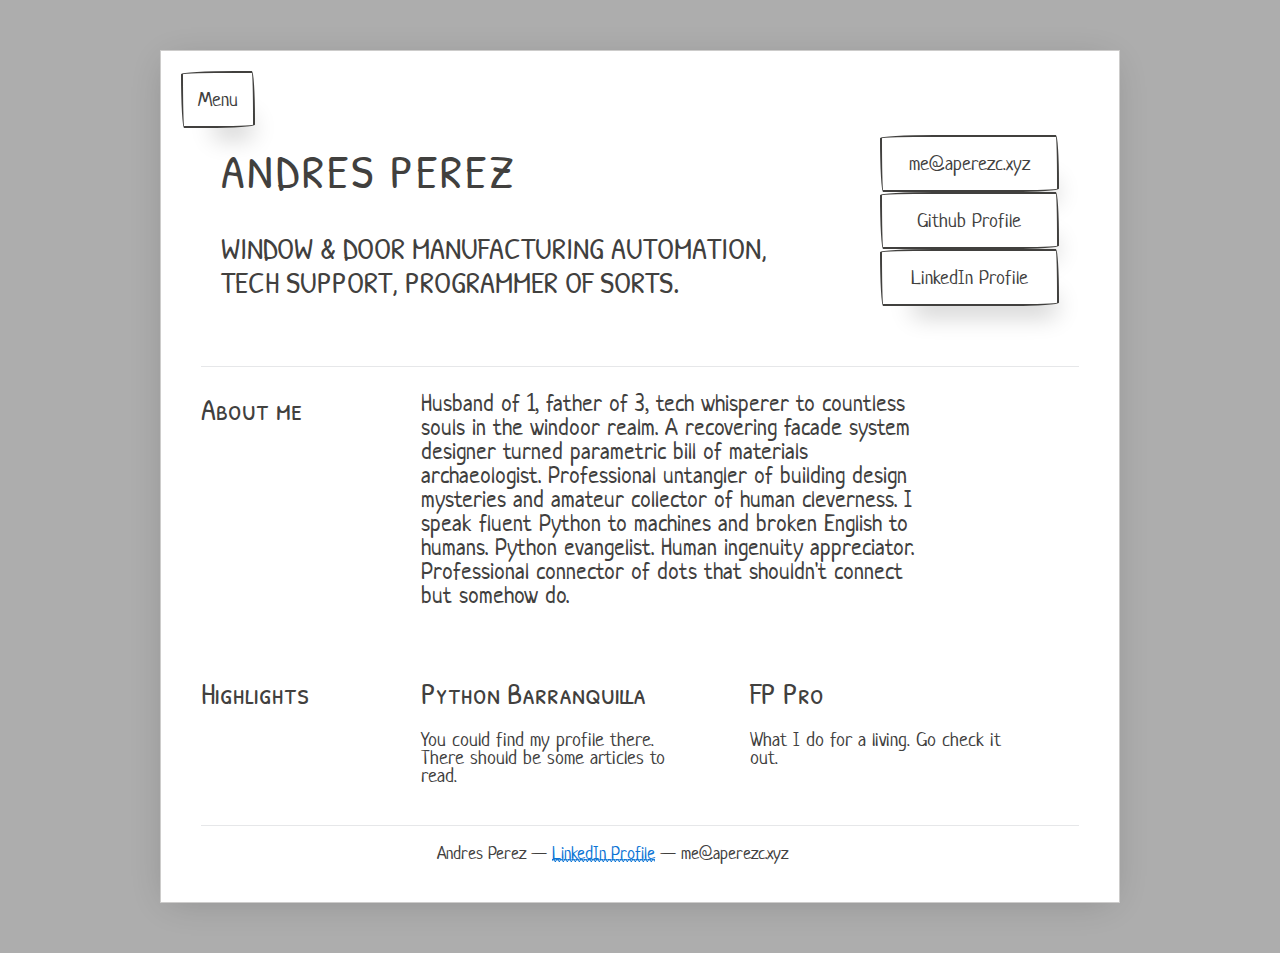
<file: index.html>
<!DOCTYPE html>
<html>

<head>
	<title>Andres Perez | Automation, Tech Support, Programmer | me@aperezc.xyz</title>
	<meta http-equiv="content-type" content="text/html; charset=utf-8" />

	<meta name="keywords" content="" />
	<meta name="description" content="" />

	<link rel="stylesheet"	type="text/css"	href="/css/paper.min.css" media="all" />
	<link rel="stylesheet" type="text/css" href="/css/resume.css" media="all" />
</head>

<body>
	<div class="card floating-left paper" style="width: 20%;">
		<img src="/img/pic.png" alt="Profile Pic">
	  
		<div class="card-body">
		  <h4 class="card-title">Hey There!</h4>
		  <p class="card-text">
			Welcome to my humble page. Had fun using this css Framework.</p>
		  <h5 class="card-subtitle">Some other nice things:</h5>
		  <a href="/" class="paper-btn pagelinks">Main</a>
		  <a href="/blog/" class="paper-btn pagelinks">Blog</a>
		  <a href="/cv/" class="paper-btn pagelinks">CV</a>
		</div>
	</div>
	
	<div id="document" class="container paper">
		<div class="modal-stuff">
			<div class="row child-borders">
				<label class="paper-btn margin" for="modal-1">Menu</label>
			</div>
			<input class="modal-state" id="modal-1" type="checkbox">
			<div class="modal">
				<label class="modal-bg" for="modal-1"></label>
				<div class="modal-body">
					<label class="btn-close" for="modal-1">X</label>
					<img src="/img/pic.png" alt="Profile Pic">
					<h4 class="modal-title">Hey There!</h4>
					<p class="modal-text">Welcome to my humble page. Had fun using this css Framework.</p>
					<h5 class="modal-subtitle">Some other nice things:</h5>
					<a href="/" class="paper-btn pagelinks">Main</a>
					<a href="/blog/" class="paper-btn pagelinks">Blog</a>
					<a href="/cv/" class="paper-btn pagelinks">CV</a>
				</div>
			</div>
		</div>
		<div id="hd" class="container">
			<div class="row flex-bottom">
				<div class="sm-12 lg-9 col">
					<h1>Andres Perez</h1>
					<h2>Window & Door Manufacturing Automation,
						<br>Tech Support, Programmer of Sorts.</h2>
				</div>
				<div class="sm-12 lg-3 col">
					<div class="contact-info row">
						<!--<h3><a id="pdf" href="#">Download PDF</a></h3>-->
						<h3 class="sm-4 lg-12 col">
							<button class="paper-btn" onclick="copyEmailFunc()">me@aperezc.xyz</button>
						</h3>
						<h3 class="sm-4 lg-12 col">
							<a href="https://github.com/andoresuperesu" class="paper-btn">Github Profile</a>
						</h3>
						<h3 class="sm-4 lg-12 col">
							<a href="https://www.linkedin.com/in/aperez-pi31416/" class="paper-btn">LinkedIn Profile</a>
						</h3>
					</div><!--// .contact-info -->
				</div>
			</div><!--// .row flex-bottom -->
		</div><!--// #hd.container -->

		<div id="bd" class="container">
			<div class="row">
				<div class="col-3">
					<h2>About me</h2>
				</div>
				<div class="col-9">
					<p class="enlarge">
						Husband of 1, father of 3, tech whisperer to countless souls in the windoor realm.
						A recovering facade system designer turned parametric bill of materials archaeologist.
						Professional untangler of building design mysteries and amateur collector of human cleverness.
						I speak fluent Python to machines and broken English to humans. Python evangelist.
						Human ingenuity appreciator. Professional connector of dots that shouldn't connect but somehow do.
					</p>
				</div>
			</div><!--// .row -->

			<div class="row">
				<div class="col-3">
					<h2>Highlights</h2>
				</div>
				<div class="col-9">
					<div class="talent">
						<h2>Python Barranquilla</h2>
						<p>
							You could find my profile there.
							There should be some articles to read.
						</p>
					</div>
					<div class="talent">
						<h2>FP Pro</h2>
						<p>
							What I do for a living.
							Go check it out.
						</p>
					</div>
				</div>
			</div><!--// .row-->
		</div><!--// container -->

		<div id="ft">
			<p>Andres Perez &mdash; <a href="https://www.linkedin.com/in/aperez-pi31416/">LinkedIn Profile</a> &mdash; me@aperezc.xyz</p>
		</div><!--// footer -->
	</div><!--//document -->
<script>
function copyEmailFunc() {
   // Copy the text inside the text field
  navigator.clipboard.writeText("me@aperezc.xyz");

  // Alert the copied text
  alert("Copied the email 'me@aperezc.xyz' to clipboard");
} 
</script>

</body>

</html>
</file>
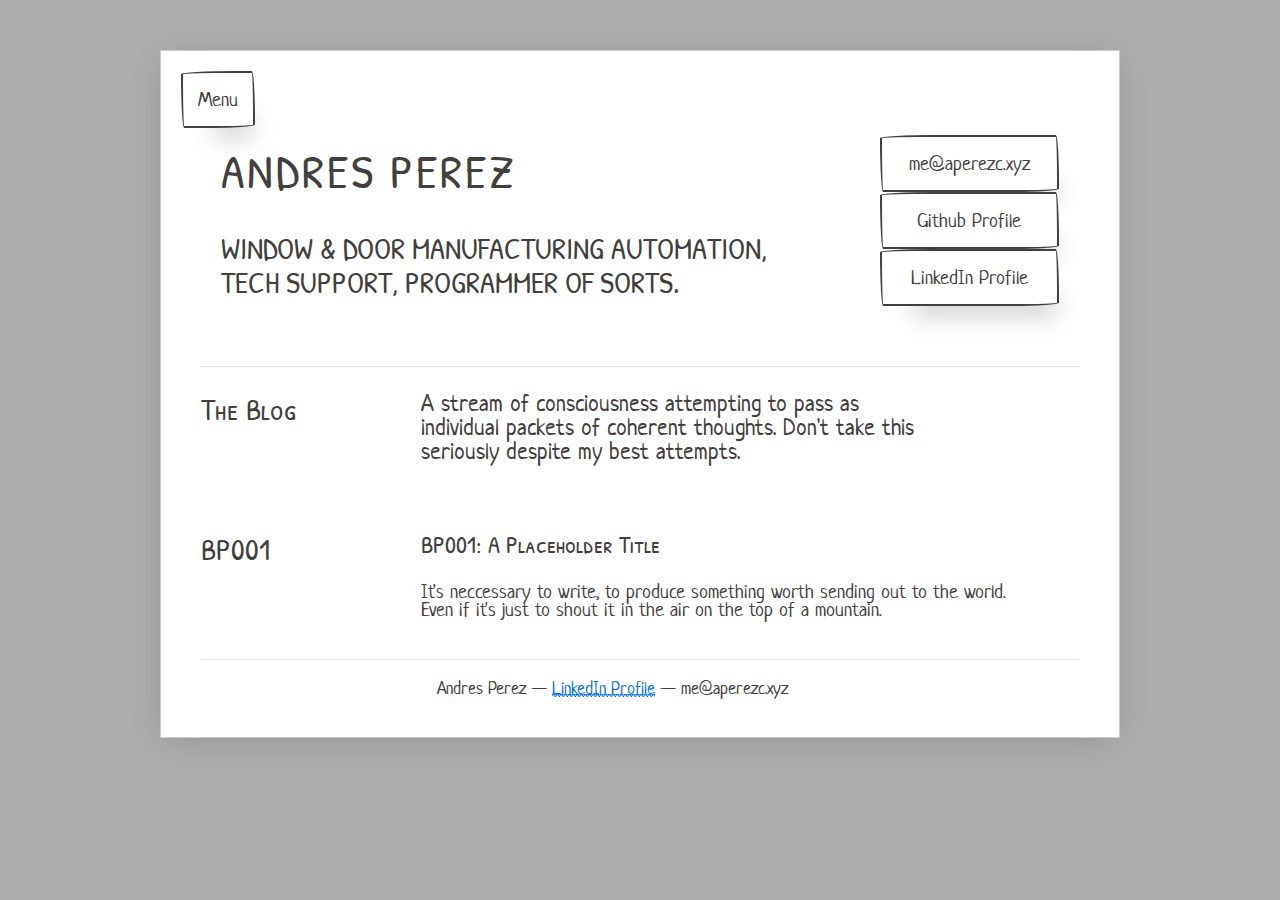
<file: blog/index.html>
<!DOCTYPE html>
<html>

<head>
	<title>Andres Perez | Automation, Tech Support, Programmer | me@aperezc.xyz</title>
	<meta http-equiv="content-type" content="text/html; charset=utf-8" />

	<meta name="keywords" content="" />
	<meta name="description" content="" />

	<link rel="stylesheet" type="text/css" href="/css/paper.min.css" media="all" />
	<link rel="stylesheet" type="text/css" href="/css/resume.css" media="all" />
</head>

<body>
	<div class="card floating-left paper" style="width: 20%;">
		<img src="/img/pic.png" alt="Profile Pic">
	  
		<div class="card-body">
		  <h4 class="card-title">Hey There!</h4>
		  <p class="card-text">
			Welcome to my humble page. Had fun using this css Framework.</p>
		  <h5 class="card-subtitle">Some other nice things:</h5>
		  <a href="/" class="paper-btn pagelinks">Main</a>
		  <a href="/blog/" class="paper-btn pagelinks">Blog</a>
		  <a href="/cv/" class="paper-btn pagelinks">CV</a>
		</div>
	</div>
	
	<div id="document" class="container paper">
		<div class="modal-stuff">
			<div class="row child-borders">
				<label class="paper-btn margin" for="modal-1">Menu</label>
			</div>
			<input class="modal-state" id="modal-1" type="checkbox">
			<div class="modal">
				<label class="modal-bg" for="modal-1"></label>
				<div class="modal-body">
					<label class="btn-close" for="modal-1">X</label>
					<img src="/img/pic.png" alt="Profile Pic">
					<h4 class="modal-title">Hey There!</h4>
					<p class="modal-text">Welcome to my humble page. Had fun using this css Framework.</p>
					<h5 class="modal-subtitle">Some other nice things:</h5>
					<a href="/" class="paper-btn pagelinks">Main</a>
					<a href="./blog/" class="paper-btn pagelinks">Blog</a>
					<a href="/cv/" class="paper-btn pagelinks">CV</a>
				</div>
			</div>
		</div>
		<div id="hd" class="container">
			<div class="row flex-bottom">
				<div class="sm-12 lg-9 col">
					<h1>Andres Perez</h1>
					<h2>Window & Door Manufacturing Automation,
						<br>Tech Support, Programmer of Sorts.</h2>
				</div>
				<div class="sm-12 lg-3 col">
					<div class="contact-info row">
						<!--<h3><a id="pdf" href="#">Download PDF</a></h3>-->
						<h3 class="sm-4 lg-12 col">
							<button class="paper-btn" onclick="copyEmailFunc()">me@aperezc.xyz</button>
						</h3>
						<h3 class="sm-4 lg-12 col">
							<a href="https://github.com/andoresuperesu" class="paper-btn">Github Profile</a>
						</h3>
						<h3 class="sm-4 lg-12 col">
							<a href="https://www.linkedin.com/in/aperez-pi31416/" class="paper-btn">LinkedIn Profile</a>
						</h3>
					</div><!--// .contact-info -->
				</div>
			</div><!--// .row flex-bottom -->
		</div><!--// #hd.container -->

		<div id="bd" class="container">
			<div class="row">
				<div class="col-3">
					<h2>The Blog</h2>
				</div>
				<div class="col-9">
					<p class="enlarge">
						A stream of consciousness attempting to pass as individual packets of coherent thoughts. Don't take this seriously despite my best attempts.
					</p>
				</div>
			</div><!--// .row -->

			<div class="row">
				<div class="col-3">
					<h2>BP001</h2>
				</div>
				<div class="col-9">
					<h3>BP001: A Placeholder Title</h3>
					<p>
						It's neccessary to write, to produce something worth sending out to the world. Even if it's just to shout it in the air on the top of a mountain.
					</p>
				</div>
			</div><!--// .row-->
		<div id="ft">
			<p>Andres Perez &mdash; <a href="https://www.linkedin.com/in/aperez-pi31416/">LinkedIn Profile</a> &mdash; me@aperezc.xyz</p>
		</div><!--// footer -->
	</div><!--//document -->
<script>
function copyEmailFunc() {
   // Copy the text inside the text field
  navigator.clipboard.writeText("me@aperezc.xyz");

  // Alert the copied text
  alert("Copied the email 'me@aperezc.xyz' to clipboard");
} 
</script>

</body>

</html>
</file>
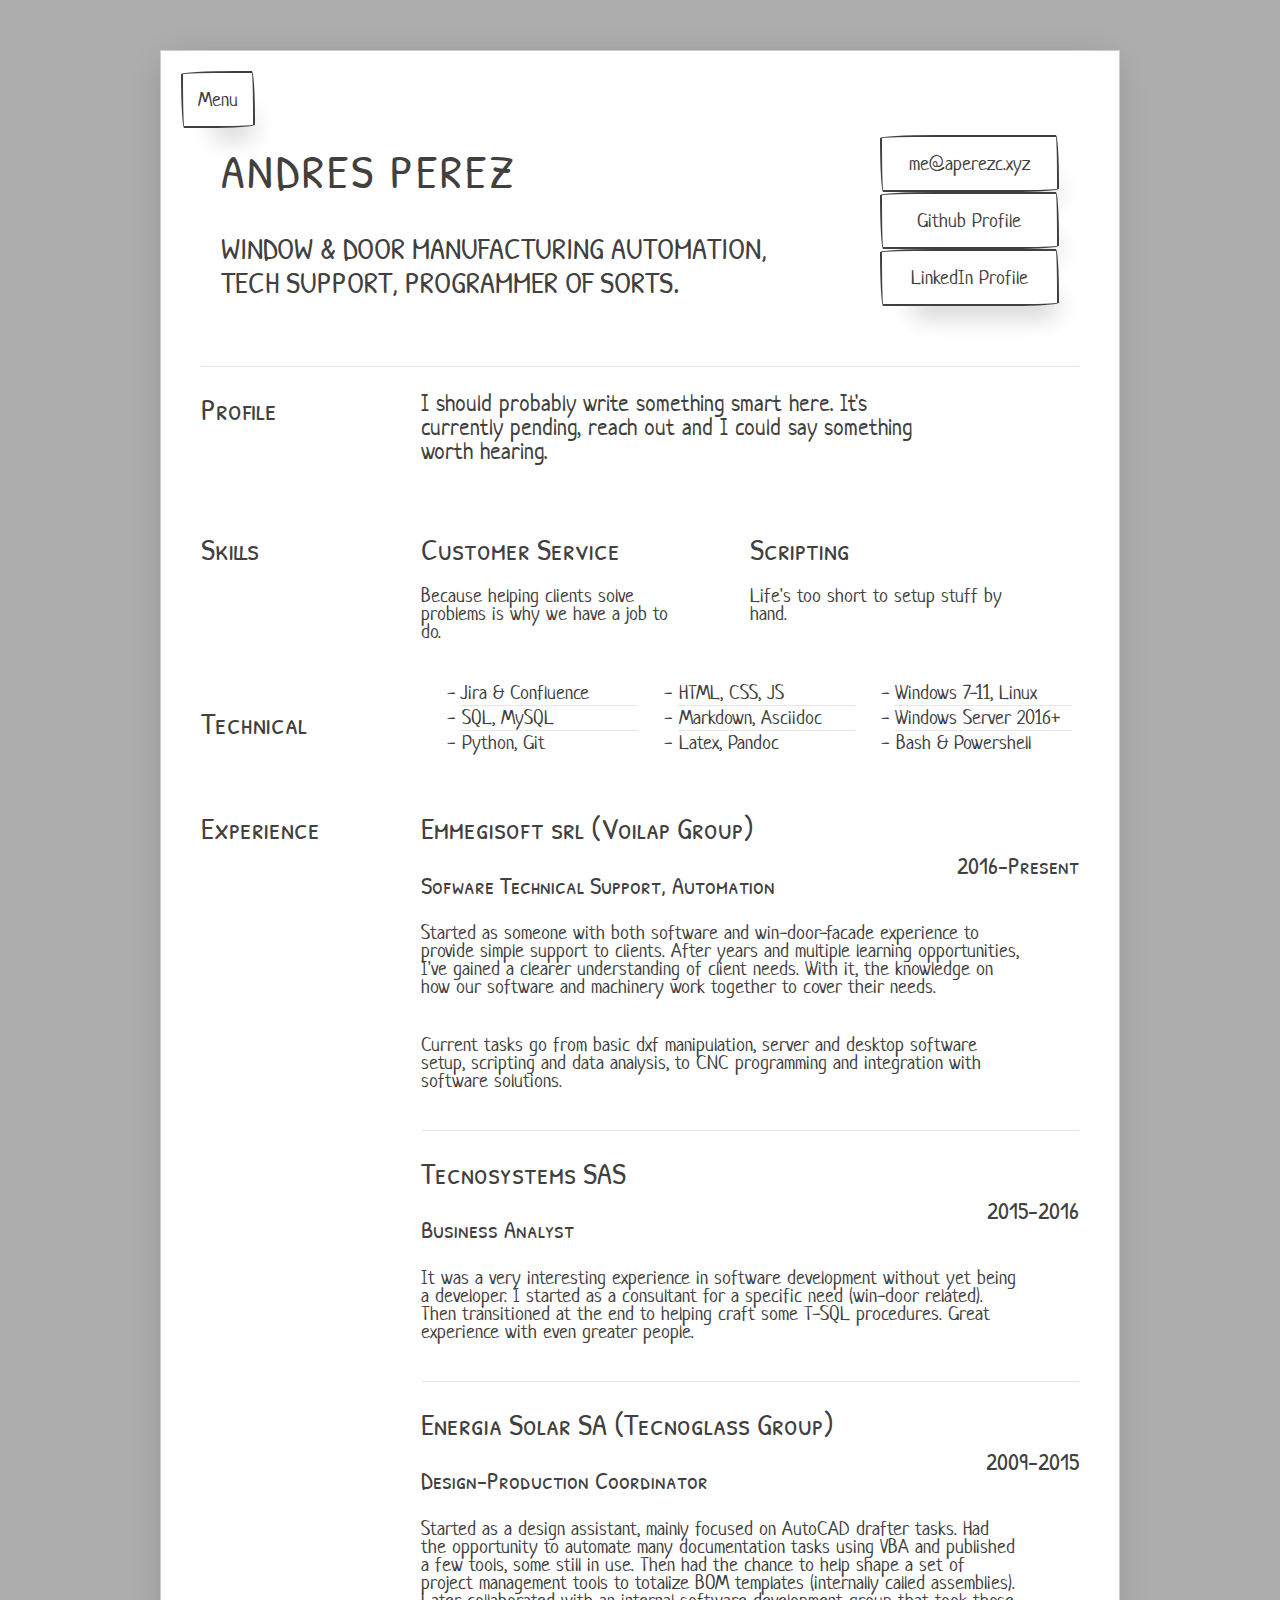
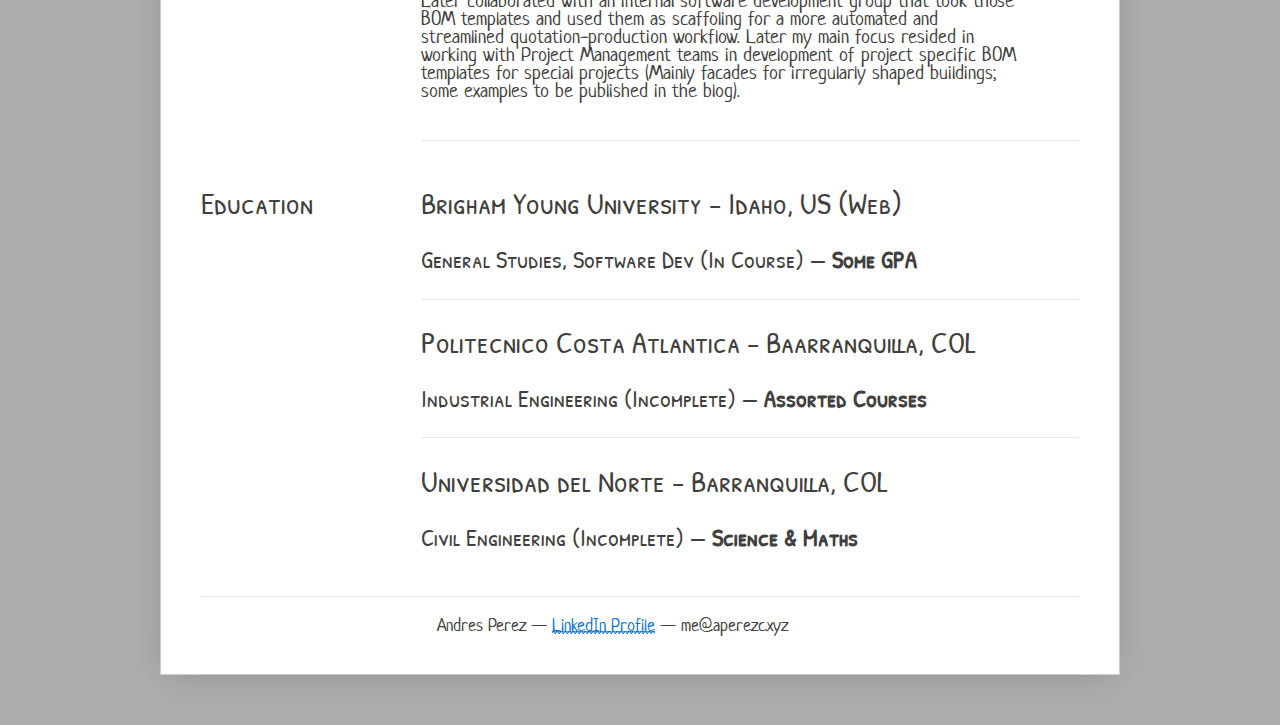
<file: cv/index.html>
<!DOCTYPE html>
<html>

<head>
	<title>Andres Perez | Automation, Tech Support, Programmer | me@aperezc.xyz</title>
	<meta http-equiv="content-type" content="text/html; charset=utf-8" />

	<meta name="keywords" content="" />
	<meta name="description" content="" />

	<link rel="stylesheet"	type="text/css"	href="/css/paper.min.css" media="all" />
	<link rel="stylesheet" type="text/css" href="/css/resume.css" media="all" />
</head>

<body>
	<div class="card floating-left paper" style="width: 20%;">
		<img src="/img/pic.png" alt="Profile Pic">
	  
		<div class="card-body">
		  <h4 class="card-title">Hey There!</h4>
		  <p class="card-text">
			Welcome to my humble page. Had fun using this css Framework.</p>
		  <h5 class="card-subtitle">Some other nice things:</h5>
		  <a href="/" class="paper-btn pagelinks">Main</a>
		  <a href="/blog/" class="paper-btn pagelinks">Blog</a>
		  <a href="/cv/" class="paper-btn pagelinks">CV</a>
		</div>
	</div>
	
	<div id="document" class="container paper">
		<div class="modal-stuff">
			<div class="row child-borders">
				<label class="paper-btn margin" for="modal-1">Menu</label>
			</div>
			<input class="modal-state" id="modal-1" type="checkbox">
			<div class="modal">
				<label class="modal-bg" for="modal-1"></label>
				<div class="modal-body">
					<label class="btn-close" for="modal-1">X</label>
					<img src="/img/pic.png" alt="Profile Pic">
					<h4 class="modal-title">Hey There!</h4>
					<p class="modal-text">Welcome to my humble page. Had fun using this css Framework.</p>
					<h5 class="modal-subtitle">Some other nice things:</h5>
					<a href="/" class="paper-btn pagelinks">Main</a>
					<a href="./blog/" class="paper-btn pagelinks">Blog</a>
					<a href="/cv/" class="paper-btn pagelinks">CV</a>
				</div>
			</div>
		</div>
		<div id="hd" class="container">
			<div class="row flex-bottom">
				<div class="sm-12 lg-9 col">
					<h1>Andres Perez</h1>
					<h2>Window & Door Manufacturing Automation,
						<br>Tech Support, Programmer of Sorts.</h2>
				</div>
				<div class="sm-12 lg-3 col">
					<div class="contact-info row">
						<!--<h3><a id="pdf" href="#">Download PDF</a></h3>-->
						<h3 class="sm-4 lg-12 col">
							<button class="paper-btn" onclick="copyEmailFunc()">me@aperezc.xyz</button>
						</h3>
						<h3 class="sm-4 lg-12 col">
							<a href="https://github.com/andoresuperesu" class="paper-btn">Github Profile</a>
						</h3>
						<h3 class="sm-4 lg-12 col">
							<a href="https://www.linkedin.com/in/aperez-pi31416/" class="paper-btn">LinkedIn Profile</a>
						</h3>
					</div><!--// .contact-info -->
				</div>
			</div><!--// .row flex-bottom -->
		</div><!--// #hd.container -->

		<div id="bd" class="container">
			<div class="row">
				<div class="col-3">
					<h2>Profile</h2>
				</div>
				<div class="col-9">
					<p class="enlarge">
						I should probably write something smart here. It's currently pending, reach out and I could say something worth hearing.
					</p>
				</div>
			</div><!--// .row -->

			<div class="row">
				<div class="col-3">
					<h2>Skills</h2>
				</div>
				<div class="col-9">
					<div class="talent">
						<h2>Customer Service</h2>
						<p>
							Because helping clients solve 
							problems is why we have a job to do.
						</p>
					</div>
					<div class="talent">
						<h2>Scripting</h2>
						<p>Life's too short to setup stuff by hand.</p>
					</div>
				</div>
			</div><!--// .row-->

			<div class="row">
				<div class="col-3">
					<h2>Technical</h2>
				</div>
				<div class="col-9 skills-list">
					<ul>
						<li >Jira & Confluence</li>
						<li>SQL, MySQL</li>
						<li>Python, Git</li>
					</ul>
					<ul>
						<li>HTML, CSS, JS</li>
						<li>Markdown, Asciidoc</li>
						<li>Latex, Pandoc</li>
					</ul>
					<ul>
						<li>Windows 7-11, Linux</li>
						<li>Windows Server 2016+</li>
						<li>Bash & Powershell</li>
					</ul>
				</div>
			</div><!--// .row-->

			<div class="row">
				<div class="col-3">
					<h2>Experience</h2>
				</div><!--// .col-3-->
				<div class="col-9">
					<div class="job">
						<h2>Emmegisoft srl (Voilap Group)</h2>
						<h3>Sofware Technical Support, Automation</h3>
						<h4>2016-Present</h4>
						<p>Started as someone with both software and win-door-facade experience to provide simple support to clients.
							After years and multiple learning opportunities, I've gained a clearer understanding of client needs. With it, 
							the knowledge on how our software and machinery work together to cover their needs.</p>
						<p> Current tasks go from basic dxf manipulation, server and desktop software setup, scripting and data analysis, 
							to CNC programming and integration with software solutions.</p>
					</div>
					<div class="job">
						<h2>Tecnosystems SAS</h2>
						<h3>Business Analyst</h3>
						<h4>2015-2016</h4>
						<p>It was a very interesting experience in software development without yet being a developer. I started as a 
							consultant for a specific need (win-door related). Then transitioned at the end to helping craft some T-SQL 
							procedures. Great experience with even greater people.</p>
					</div>
					<div class="job">
						<h2>Energia Solar SA (Tecnoglass Group)</h2>
						<h3>Design-Production Coordinator</h3>
						<h4>2009-2015</h4>
						<p>Started as a design assistant, mainly focused on AutoCAD drafter tasks. Had the opportunity to automate many
							documentation tasks using VBA and published a few tools, some still in use. Then had the chance to help shape a 
							set of project management tools to totalize BOM templates (internally called assemblies). Later collaborated
							with an internal software development group that took those BOM templates and used them as scaffoling for a more 
							automated and streamlined quotation-production workflow. Later my main focus resided in working with Project 
							Management teams in development of project specific BOM templates for special projects (Mainly facades for 
							irregularly shaped buildings; some examples to be published in the blog).
						</p>
					</div>
				</div><!--// .col-9 -->
			</div><!--// .row -->

			<div class="row">
				<div class="col-3">
					<h2>Education</h2>
				</div>
				<div class="col-9">
					<div class="studies">
						<h2>Brigham Young University - Idaho, US (Web)</h2>
						<h3>General Studies, Software Dev (In Course) &mdash; <strong>Some GPA</strong></h3>
					</div>
					<div class="studies">
						<h2>Politecnico Costa Atlantica - Baarranquilla, COL</h2>
						<h3>Industrial Engineering (Incomplete) &mdash; <strong>Assorted Courses</strong></h3>
					</div>
					<div class="studies">
						<h2>Universidad del Norte - Barranquilla, COL</h2>
						<h3>Civil Engineering (Incomplete) &mdash; <strong>Science & Maths</strong></h3>
					</div>

				</div>
			</div><!--// .row-->
		</div><!--// container -->

		<div id="ft">
			<p>Andres Perez &mdash; <a href="https://www.linkedin.com/in/aperez-pi31416/">LinkedIn Profile</a> &mdash; me@aperezc.xyz</p>
		</div><!--// footer -->
	</div><!--//document -->
<script>
function copyEmailFunc() {
   // Copy the text inside the text field
  navigator.clipboard.writeText("me@aperezc.xyz");

  // Alert the copied text
  alert("Copied the email 'me@aperezc.xyz' to clipboard");
} 
</script>

</body>

</html>
</file>
<file: css/resume.css>
@property --_w {
  syntax: "<length>";
  inherits: true;
  initial-value: 100vw;
}
@property --_h {
  syntax: "<length>";
  inherits: true;
  initial-value: 100vh;
}
:root {
  --w: tan(atan2(var(--_w),1px)); /* screen width */
  --h: tan(atan2(var(--_h),1px)); /* screen height*/
  /* The result is an integer without unit  */
}

/* -- core typography and style -- */
/* //-- papercss style overrides -- */
/* //-- header, body, footer -- */
/* //-- section styles -- */
#hd {
  margin: 0 0 0 0;
  padding-bottom: 0;
  border-bottom: 1px solid;
  border-color: var(--muted-light);
}
#hd h1 {
  font-size: 48px;
  text-transform: uppercase;
  letter-spacing: 3px;
}
#hd h2 {
  text-transform: uppercase;
  letter-spacing: 0;
}

h2 {
  font-size: 152%;
}

h3 {
  font-size: 122%;
}

h4 {
  font-size: 122%;
}

p {
  font-size: 100%;
  line-height: 18px;
  padding-right: 3em;
}

a:hover {
  text-decoration: none;
}

strong {
  font-weight: bold;
}

li {
  line-height: 24px;
  border-bottom: 1px solid;
  border-color: var(--muted-light);
}

p.enlarge {
  font-size: 120%;
  padding-right: 6.5em;
  line-height: 24px;
}
p.enlarge span {
  color: #000;
}

.first h2 {
  font-style: italic;
}

.last {
  border-bottom: 0;
}

html {
  background-color: #adadad;
}

body {
  padding-top: 50px;
  padding-bottom: 50px;
}

.card.floating-left {
  position: fixed !important;
  margin: 0;
  top: 50px;
  left: 20px;
  width: 20%;
}
@media only screen and (max-width: 1700px) {
  .card.floating-left {
    display: none;
  }
}
.card.floating-left img {
  width: 50%;
  margin: auto;
}

.modal-stuff {
  position: absolute !important;
  margin: 0;
  top: 0px;
  left: 0px;
  width: 50%;
  z-index: 99;
}
@media only screen and (min-width: 1701px) {
  .modal-stuff {
    display: none;
  }
}

.modal-state:checked + .modal .modal-body {
  top: 30%;
}

.modal-body {
  width: 30%;
}
.modal-body img {
  max-width: 480px;
  width: 50%;
  border: none;
  margin: auto;
}

.paper-btn.pagelinks {
  margin-left: 0 !important;
  width: 100%;
  text-align: center;
}

#document {
  aspect-ratio: auto;
}

#ft {
  margin-bottom: 0;
  padding: 0em 0 0em 0;
  font-size: 92%;
  border-top: 1px solid;
  text-align: center;
  border-color: var(--muted-light);
}
#ft p {
  margin-bottom: 0;
  text-align: center;
}

.contact-info h3 {
  padding: 0;
  margin: 0;
}
.contact-info h3 .paper-btn {
  text-align: center;
}
@media only screen and (min-width: 1200px) {
  .contact-info h3 .paper-btn {
    width: 100%;
  }
}
@media only screen and (min-width: 1200px) {
  .contact-info {
    justify-content: center;
  }
}

a#pdf {
  display: block;
  float: left;
  padding: 6px 50px 6px 12px;
  margin-bottom: 6px;
  text-decoration: none;
}
a#pdf:hover {
  background: #222;
}

.talent {
  width: 50%;
  float: left;
}
.talent h2 {
  margin-bottom: 0;
}

.skills-list ul {
  margin: 0;
  width: 33%;
  float: left;
}
.skills-list li {
  margin: 0 0;
  padding: 0 0;
}
.skills-list li:last-child {
  border: none;
}
.skills-list li span {
  font-size: 120%;
  display: block;
  margin-bottom: -2px;
  padding: 0;
}

.job {
  position: relative;
  margin-bottom: 0;
  padding-bottom: 0;
  border-bottom: 1px solid;
  border-color: var(--muted-light);
}
.job h4 {
  position: absolute;
  top: 0.35em;
  right: 0;
}
.job p {
  margin: 0em 0 2em 0;
}

.studies {
  position: relative;
  margin-bottom: 0;
  padding-bottom: 0;
  border-bottom: 1px solid;
  border-color: var(--muted-light);
}
.studies:last-child {
  border: none;
}
.studies h4 {
  position: absolute;
  top: 0.35em;
  right: 0;
}
.studies p {
  margin: 0em 0 2em 0;
}/*# sourceMappingURL=resume.css.map */
</file>
<file: css/paper.min.css>
@charset "UTF-8";@import url("https://fonts.googleapis.com/css?family=Neucha|Patrick+Hand+SC&display=swap");html{--primary:#41403e;--secondary:#0b74d5;--success:#86a361;--warning:#ddcd45;--danger:#a7342d;--muted:#868e96;--primary-light:#cdcccb;--secondary-light:#d8ebfd;--success-light:#d5dfc8;--warning-light:#f5f0c6;--danger-light:#f0cbc9;--muted-light:#e6e7e9;--primary-dark:#000;--secondary-dark:#000;--success-dark:#374427;--warning-dark:#746a15;--danger-dark:#000;--muted-dark:#313538;--primary-light-10:#5b5a57;--secondary-light-10:#208ef3;--success-light-10:#9fb681;--warning-light-10:#e5d970;--danger-light-10:#cb453c;--muted-light-10:#a1a8ae;--primary-dark-10:#272625;--secondary-dark-10:#085aa5;--success-dark-10:#4a5a35;--warning-dark-10:#746a15;--danger-dark-10:#7f2722;--muted-dark-10:#6c757d;--primary-shaded-50:#c1c0bd;--primary-shaded-70:#f2f2f2;--white-dark:rgba(0,0,0,0.03);--white-dark-light-80:hsla(0,0%,80%,0.03);--light-dark:rgba(0,0,0,0.7);--white:#fff;--main-background:#fff;--main-background-light:#fff;--primary-text:#272625;--secondary-text:#085aa5;--success-text:#4a5a35;--warning-text:#746a15;--danger-text:#7f2722;--muted-text:#6c757d;--primary-inverse:#fff}html,html.dark{--black:#000;--shadow-color-regular:rgba(0,0,0,0.2);--shadow-color-hover:rgba(0,0,0,0.3)}html.dark{--primary:#fff;--secondary:#5595ce;--success:#70c272;--warning:#d4c252;--danger:#df4c57;--muted:#868e96;--primary-light:#fff;--secondary-light:#69a1d4;--success-light:#82ca84;--warning-light:#d9c966;--danger-light:#e3626b;--muted-light:#949ba2;--primary-dark:grey;--secondary-dark:#1f476b;--success-dark:#265927;--warning-dark:#71651c;--danger-dark:#7c161e;--muted-dark:#313538;--primary-light-10:#fff;--secondary-light-10:#7daed9;--success-light-10:#94d195;--warning-light-10:#ded07b;--danger-light-10:#e77780;--muted-light-10:#a1a8ae;--primary-dark-10:#e6e6e6;--secondary-dark-10:#367cba;--success-dark-10:#4cb34f;--warning-dark-10:#c3ae30;--danger-dark-10:#d22633;--muted-dark-10:#6c757d;--primary-shaded-50:#343332;--primary-shaded-70:#2f2e2d;--white-dark:hsla(0,0%,100%,0.03);--white-dark-light-80:hsla(0,0%,100%,0.03);--light-dark:hsla(0,0%,100%,0.7);--white:#fff;--main-background:#41403e;--main-background-light:#c1c0bd;--primary-text:#41403e;--secondary-text:#1f476b;--success-text:#265927;--warning-text:#71651c;--danger-text:#7c161e;--muted-text:#949ba2;--primary-inverse:#41403e}.text-primary{color:#41403e;color:var(--primary)}.background-primary{background-color:#41403e;background-color:var(--primary-light)}.text-secondary{color:#41403e;color:var(--secondary)}.background-secondary{background-color:#41403e;background-color:var(--secondary-light)}.text-success{color:#41403e;color:var(--success)}.background-success{background-color:#41403e;background-color:var(--success-light)}.text-warning{color:#41403e;color:var(--warning)}.background-warning{background-color:#41403e;background-color:var(--warning-light)}.text-danger{color:#41403e;color:var(--danger)}.background-danger{background-color:#41403e;background-color:var(--danger-light)}.text-muted{color:#41403e;color:var(--muted)}.background-muted{background-color:#41403e;background-color:var(--muted-light)}
/*! normalize.css v7.0.0 | MIT License | github.com/necolas/normalize.css */html{line-height:1.15;-ms-text-size-adjust:100%;-webkit-text-size-adjust:100%}body{margin:0}article,aside,footer,header,nav,section{display:block}h1{font-size:2em;margin:.67em 0}figcaption,figure,main{display:block}figure{margin:1em 40px}hr{box-sizing:content-box;height:0;overflow:visible}pre{font-family:monospace,monospace;font-size:1em}a{background-color:transparent;-webkit-text-decoration-skip:objects}abbr[title]{border-bottom:none;text-decoration:underline;-webkit-text-decoration:underline dotted;text-decoration:underline dotted}b,strong{font-weight:inherit;font-weight:bolder}code,kbd,samp{font-family:monospace,monospace;font-size:1em}dfn{font-style:italic}mark{background-color:#ff0;color:#000}small{font-size:80%}sub,sup{font-size:75%;line-height:0;position:relative;vertical-align:baseline}sub{bottom:-.25em}sup{top:-.5em}audio,video{display:inline-block}audio:not([controls]){display:none;height:0}img{border-style:none}svg:not(:root){overflow:hidden}button,input,optgroup,select,textarea{font-family:sans-serif;font-size:100%;line-height:1.15;margin:0}button,input{overflow:visible}button,select{text-transform:none}[type=reset],[type=submit],button,html [type=button]{-webkit-appearance:button}[type=button]::-moz-focus-inner,[type=reset]::-moz-focus-inner,[type=submit]::-moz-focus-inner,button::-moz-focus-inner{border-style:none;padding:0}[type=button]:-moz-focusring,[type=reset]:-moz-focusring,[type=submit]:-moz-focusring,button:-moz-focusring{outline:1px dotted ButtonText}fieldset{padding:.35em .75em .625em}legend{box-sizing:border-box;color:inherit;display:table;max-width:100%;padding:0;white-space:normal}progress{display:inline-block;vertical-align:baseline}textarea{overflow:auto}[type=checkbox],[type=radio]{box-sizing:border-box;padding:0}[type=number]::-webkit-inner-spin-button,[type=number]::-webkit-outer-spin-button{height:auto}[type=search]{-webkit-appearance:textfield;outline-offset:-2px}[type=search]::-webkit-search-cancel-button,[type=search]::-webkit-search-decoration{-webkit-appearance:none}::-webkit-file-upload-button{-webkit-appearance:button;font:inherit}details,menu{display:block}summary{display:list-item}canvas{display:inline-block}[hidden],template{display:none}html{box-sizing:border-box}*,:after,:before{box-sizing:inherit}.container.container-xs{max-width:480px}.container.container-sm{max-width:768px}.container.container-md{max-width:992px}.container.container-lg{max-width:1200px}.section{margin-bottom:2rem;margin-top:1rem;word-wrap:break-word}.section:after{color:#8f8d89;content:"~~~";display:block;font-size:1.5rem;position:relative;text-align:center}hr{border:0}hr:after{color:#8f8d89;content:"~~~";display:block;font-size:1.5rem;position:relative;text-align:center;top:-.75rem}.paper{background-color:#41403e;background-color:var(--main-background);border:1px solid #cdcccb;box-shadow:-1px 5px 35px -9px rgba(0,0,0,.2);margin-bottom:1rem;margin-top:1rem;padding:2rem}@media only screen and (max-width:480px){.paper{margin-bottom:0;margin-top:0;padding:1rem;width:100%}}.row{display:flex;flex-flow:row wrap;margin-bottom:1rem;margin-left:auto;margin-right:auto}.row.flex-right{justify-content:flex-end}.row.flex-center{justify-content:center}.row.flex-edges{justify-content:space-between}.row.flex-spaces{justify-content:space-around}.row.flex-top{align-items:flex-start}.row.flex-middle{align-items:center}.row.flex-bottom{align-items:flex-end}.col{padding:1rem}@media only screen and (max-width:768px){.col{flex:0 0 100%;max-width:100%}}.col-fill{flex:1 1 0;width:auto}@media only screen and (min-width:0){.col-1{flex:0 0 8.3333333333%;max-width:8.3333333333%}.col-2{flex:0 0 16.6666666667%;max-width:16.6666666667%}.col-3{flex:0 0 25%;max-width:25%}.col-4{flex:0 0 33.3333333333%;max-width:33.3333333333%}.col-5{flex:0 0 41.6666666667%;max-width:41.6666666667%}.col-6{flex:0 0 50%;max-width:50%}.col-7{flex:0 0 58.3333333333%;max-width:58.3333333333%}.col-8{flex:0 0 66.6666666667%;max-width:66.6666666667%}.col-9{flex:0 0 75%;max-width:75%}.col-10{flex:0 0 83.3333333333%;max-width:83.3333333333%}.col-11{flex:0 0 91.6666666667%;max-width:91.6666666667%}.col-12{flex:0 0 100%;max-width:100%}}@media only screen and (min-width:480px){.xs-1{flex:0 0 8.3333333333%;max-width:8.3333333333%}.xs-2{flex:0 0 16.6666666667%;max-width:16.6666666667%}.xs-3{flex:0 0 25%;max-width:25%}.xs-4{flex:0 0 33.3333333333%;max-width:33.3333333333%}.xs-5{flex:0 0 41.6666666667%;max-width:41.6666666667%}.xs-6{flex:0 0 50%;max-width:50%}.xs-7{flex:0 0 58.3333333333%;max-width:58.3333333333%}.xs-8{flex:0 0 66.6666666667%;max-width:66.6666666667%}.xs-9{flex:0 0 75%;max-width:75%}.xs-10{flex:0 0 83.3333333333%;max-width:83.3333333333%}.xs-11{flex:0 0 91.6666666667%;max-width:91.6666666667%}.xs-12{flex:0 0 100%;max-width:100%}}@media only screen and (min-width:768px){.sm-1{flex:0 0 8.3333333333%;max-width:8.3333333333%}.sm-2{flex:0 0 16.6666666667%;max-width:16.6666666667%}.sm-3{flex:0 0 25%;max-width:25%}.sm-4{flex:0 0 33.3333333333%;max-width:33.3333333333%}.sm-5{flex:0 0 41.6666666667%;max-width:41.6666666667%}.sm-6{flex:0 0 50%;max-width:50%}.sm-7{flex:0 0 58.3333333333%;max-width:58.3333333333%}.sm-8{flex:0 0 66.6666666667%;max-width:66.6666666667%}.sm-9{flex:0 0 75%;max-width:75%}.sm-10{flex:0 0 83.3333333333%;max-width:83.3333333333%}.sm-11{flex:0 0 91.6666666667%;max-width:91.6666666667%}.sm-12{flex:0 0 100%;max-width:100%}}@media only screen and (min-width:992px){.md-1{flex:0 0 8.3333333333%;max-width:8.3333333333%}.md-2{flex:0 0 16.6666666667%;max-width:16.6666666667%}.md-3{flex:0 0 25%;max-width:25%}.md-4{flex:0 0 33.3333333333%;max-width:33.3333333333%}.md-5{flex:0 0 41.6666666667%;max-width:41.6666666667%}.md-6{flex:0 0 50%;max-width:50%}.md-7{flex:0 0 58.3333333333%;max-width:58.3333333333%}.md-8{flex:0 0 66.6666666667%;max-width:66.6666666667%}.md-9{flex:0 0 75%;max-width:75%}.md-10{flex:0 0 83.3333333333%;max-width:83.3333333333%}.md-11{flex:0 0 91.6666666667%;max-width:91.6666666667%}.md-12{flex:0 0 100%;max-width:100%}}@media only screen and (min-width:1200px){.lg-1{flex:0 0 8.3333333333%;max-width:8.3333333333%}.lg-2{flex:0 0 16.6666666667%;max-width:16.6666666667%}.lg-3{flex:0 0 25%;max-width:25%}.lg-4{flex:0 0 33.3333333333%;max-width:33.3333333333%}.lg-5{flex:0 0 41.6666666667%;max-width:41.6666666667%}.lg-6{flex:0 0 50%;max-width:50%}.lg-7{flex:0 0 58.3333333333%;max-width:58.3333333333%}.lg-8{flex:0 0 66.6666666667%;max-width:66.6666666667%}.lg-9{flex:0 0 75%;max-width:75%}.lg-10{flex:0 0 83.3333333333%;max-width:83.3333333333%}.lg-11{flex:0 0 91.6666666667%;max-width:91.6666666667%}.lg-12{flex:0 0 100%;max-width:100%}}.align-top{align-self:flex-start}.align-middle{align-self:center}.align-bottom{align-self:flex-end}.container{margin:0 auto;max-width:960px;position:relative;width:100%}@media only screen and (max-width:992px){.container{width:85%}}@media only screen and (max-width:480px){.container{width:90%}}code{color:#41403e;color:var(--secondary);background-color:#41403e;background-color:var(--primary-shaded-70)}code,kbd{border-radius:3px;font-size:80%;padding:2px 4px}kbd{color:#41403e;color:var(--primary-inverse);background-color:#41403e;background-color:var(--primary)}pre{background-color:#41403e;background-color:var(--primary-shaded-70);border-radius:3px;border:1px solid #41403e;border-color:var(--primary-shaded-50);font-size:80%;line-height:1.5;overflow-x:auto;padding:1em;word-break:break-all;word-wrap:break-word}pre,pre code{color:#41403e;color:var(--inverse-primary);display:block;white-space:pre}pre code{background:transparent;font-size:inherit;padding:initial}html{color:#41403e;color:var(--primary);font-size:20px}a,button,html,input,li,option,p,select,table,tbody,td,textarea,th,thead,tr{font-family:Neucha,sans-serif}h1,h2,h3,h4,h5,h6{font-family:Patrick Hand SC,sans-serif;font-weight:400}h1{font-size:4rem}h2{font-size:3rem}h3{font-size:2rem}h4{font-size:1.5rem}h5{font-size:1rem}h6{font-size:.8rem}.text-left{text-align:left}.text-center{text-align:center}.text-right{text-align:right}img{border-bottom-left-radius:15px 255px;border-bottom-right-radius:225px 15px;border-top-left-radius:255px 15px;border-top-right-radius:15px 225px;border:2px solid #41403e;border-color:var(--primary);display:block;height:auto;max-width:100%}img.float-left{float:left;margin:1rem 1rem 1rem 0}img.float-right{float:right;margin:1rem 0 1rem 1rem}img.no-responsive{display:initial;height:auto;max-width:none}img.no-border{border:0;border-radius:0}ol{list-style-type:decimal}ol ol{list-style-type:upper-alpha}ol ol ol{list-style-type:upper-roman}ol ol ol ol{list-style-type:lower-alpha}ol ol ol ol ol{list-style-type:lower-roman}ul{list-style:none;margin-left:0}ul li:before{content:"-"}ul li{text-indent:-7px}ul li .badge,ul li [popover-bottom]:after,ul li [popover-left]:after,ul li [popover-right]:after,ul li [popover-top]:after{text-indent:0}ul li:before{left:-7px;position:relative}ul ul li:before{content:"+"}ul ul ul li:before{content:"~"}ul ul ul ul li:before{content:"⤍"}ul ul ul ul ul li:before{content:"⁎"}ul.inline li{display:inline;margin-left:5px}table{box-sizing:border-box;max-width:100%;overflow-x:auto;width:100%}@media only screen and (max-width:480px){table tbody tr td,table thead tr th{padding:2%}}table thead tr th{line-height:1.5;padding:8px;text-align:left;vertical-align:bottom}table tbody tr td{border-top:1px dashed #d9d9d8;line-height:1.5;padding:8px;vertical-align:top}table.table-hover tbody tr:hover{color:#41403e;color:var(--secondary)}table.table-alternating tbody tr:nth-of-type(2n){color:#82807c}.border{border:2px solid #41403e;border-color:var(--primary)}.border,.border-1,.child-borders>:nth-child(6n+1){border-bottom-left-radius:15px 255px;border-bottom-right-radius:225px 15px;border-top-left-radius:255px 15px;border-top-right-radius:15px 225px}.border-2,.child-borders>:nth-child(6n+2){border-bottom-left-radius:185px 25px;border-bottom-right-radius:20px 205px;border-top-left-radius:125px 25px;border-top-right-radius:10px 205px}.border-3,.child-borders>:nth-child(6n+3){border-bottom-left-radius:225px 15px;border-bottom-right-radius:15px 255px;border-top-left-radius:15px 225px;border-top-right-radius:255px 15px}.border-4,.child-borders>:nth-child(6n+4){border-bottom-left-radius:25px 115px;border-bottom-right-radius:155px 25px;border-top-left-radius:15px 225px;border-top-right-radius:25px 150px}.border-5,.child-borders>:nth-child(6n+5){border-bottom-left-radius:20px 115px;border-bottom-right-radius:15px 105px;border-top-left-radius:250px 15px;border-top-right-radius:25px 80px}.border-6,.child-borders>:nth-child(6n+6){border-bottom-left-radius:15px 225px;border-bottom-right-radius:20px 205px;border-top-left-radius:28px 125px;border-top-right-radius:100px 30px}.child-borders>*{border:2px solid #41403e;border-color:var(--primary)}.border-white{border-color:#41403e;border-color:var(--white)}.border-dotted{border-style:dotted}.border-dashed{border-style:dashed}.border-thick{border-width:5px}.border-primary{border-color:#41403e;border-color:var(--primary)}.border-secondary{border-color:#41403e;border-color:var(--secondary)}.border-success{border-color:#41403e;border-color:var(--success)}.border-warning{border-color:#41403e;border-color:var(--warning)}.border-danger{border-color:#41403e;border-color:var(--danger)}.border-muted{border-color:#41403e;border-color:var(--muted)}.shadow{transition:all 235ms ease 0s;box-shadow:15px 28px 25px -18px rgba(0,0,0,.2)}.shadow.shadow-large{transition:all 235ms ease 0s;box-shadow:20px 38px 34px -26px rgba(0,0,0,.2)}.shadow.shadow-small{transition:all 235ms ease 0s;box-shadow:10px 19px 17px -13px rgba(0,0,0,.2)}.shadow.shadow-hover:hover{transform:translate3d(0,2px,0);box-shadow:2px 8px 8px -5px rgba(0,0,0,.3)}.child-shadows>*{transition:all 235ms ease 0s;box-shadow:15px 28px 25px -18px rgba(0,0,0,.2)}.child-shadows .shadow-none{box-shadow:none}.child-shadows-hover>*{transition:all 235ms ease 0s;box-shadow:15px 28px 25px -18px rgba(0,0,0,.2)}.child-shadows-hover>:hover{transform:translate3d(0,2px,0);box-shadow:2px 8px 8px -5px rgba(0,0,0,.3)}.collapsible{display:flex;flex-direction:column}.collapsible:first-of-type{border-top:1px solid #41403e;border-top-color:var(--muted-light)}.collapsible .collapsible-body{background-color:#41403e;background-color:var(--white-dark-light-80);transition:all 235ms ease-in-out 0s;border-bottom:1px solid #41403e;border-bottom-color:var(--muted-light);margin:0;max-height:0;opacity:0;overflow:hidden;padding:0 .75rem}.collapsible>input{display:none}.collapsible>input:checked+label{color:#41403e;color:var(--primary)}.collapsible>input[id^=collapsible]:checked~div.collapsible-body{margin:0;max-height:960px;opacity:1;padding:.75rem}.collapsible>label{color:#41403e;color:var(--primary);border-bottom:1px solid #41403e;border-bottom-color:var(--muted-light);display:inline-block;font-weight:600;margin:0 0 -1px;padding:.75rem;text-align:center}.collapsible>label:hover{color:#41403e;color:var(--muted);cursor:pointer}.alert{border-bottom-left-radius:15px 255px;border-bottom-right-radius:225px 15px;border-top-left-radius:255px 15px;border-top-right-radius:15px 225px;border:2px solid #41403e;border-color:var(--primary);margin-bottom:20px;padding:15px;width:100%}.alert.dismissible{transition:all 235ms ease-in-out 0s;display:flex;justify-content:space-between;max-height:48rem;overflow:hidden}.alert .btn-close{transition:all 235ms ease-in-out 0s;color:#41403e;color:var(--primary-text);cursor:pointer;margin-left:.75rem}.alert .btn-close:active,.alert .btn-close:focus,.alert .btn-close:hover{color:#41403e;color:var(--primary-dark)}.alert-primary{background-color:#41403e;background-color:var(--primary-light);border-color:#41403e;border-color:var(--primary)}.alert-primary,.alert-primary .btn-close{color:#41403e;color:var(--primary-text)}.alert-primary .btn-close:active,.alert-primary .btn-close:focus,.alert-primary .btn-close:hover{color:#41403e;color:var(--primary-dark)}.alert-secondary{background-color:#41403e;background-color:var(--secondary-light);border-color:#41403e;border-color:var(--secondary)}.alert-secondary,.alert-secondary .btn-close{color:#41403e;color:var(--secondary-text)}.alert-secondary .btn-close:active,.alert-secondary .btn-close:focus,.alert-secondary .btn-close:hover{color:#41403e;color:var(--secondary-dark)}.alert-success{background-color:#41403e;background-color:var(--success-light);border-color:#41403e;border-color:var(--success)}.alert-success,.alert-success .btn-close{color:#41403e;color:var(--success-text)}.alert-success .btn-close:active,.alert-success .btn-close:focus,.alert-success .btn-close:hover{color:#41403e;color:var(--success-dark)}.alert-warning{background-color:#41403e;background-color:var(--warning-light);border-color:#41403e;border-color:var(--warning)}.alert-warning,.alert-warning .btn-close{color:#41403e;color:var(--warning-text)}.alert-warning .btn-close:active,.alert-warning .btn-close:focus,.alert-warning .btn-close:hover{color:#41403e;color:var(--warning-dark)}.alert-danger{background-color:#41403e;background-color:var(--danger-light);border-color:#41403e;border-color:var(--danger)}.alert-danger,.alert-danger .btn-close{color:#41403e;color:var(--danger-text)}.alert-danger .btn-close:active,.alert-danger .btn-close:focus,.alert-danger .btn-close:hover{color:#41403e;color:var(--danger-dark)}.alert-muted{background-color:#41403e;background-color:var(--muted-light);border-color:#41403e;border-color:var(--muted)}.alert-muted,.alert-muted .btn-close{color:#41403e;color:var(--muted-text)}.alert-muted .btn-close:active,.alert-muted .btn-close:focus,.alert-muted .btn-close:hover{color:#41403e;color:var(--muted-dark)}.alert-state{display:none}.alert-state:checked+.dismissible{border-width:0;margin:0;max-height:0;opacity:0;padding-bottom:0;padding-top:0}article .article-title{font-size:3rem}article .article-meta{color:#41403e;color:var(--muted-text);font-size:15px}article .article-meta a{color:#41403e;color:var(--muted-text);background-image:none}article .article-meta a:hover{color:#41403e;color:var(--light-dark)}article .text-lead{font-size:30px;line-height:1.3;margin:35px}article button:not(:first-of-type){margin-left:2rem}@media only screen and (max-width:480px){article button:not(:first-of-type){margin-left:0}}article p{line-height:1.6}.badge{border-bottom-left-radius:15px 255px;border-bottom-right-radius:225px 15px;border-top-left-radius:255px 15px;border-top-right-radius:15px 225px;color:#41403e;color:var(--white);background-color:#41403e;background-color:var(--muted);border:2px solid transparent;display:inline-block;font-size:75%;font-weight:700;line-height:1;padding:.25em .4em;text-align:center;vertical-align:baseline;white-space:nowrap}.badge.primary{background-color:#41403e;background-color:var(--primary)}.badge.secondary{background-color:#41403e;background-color:var(--secondary)}.badge.success{background-color:#41403e;background-color:var(--success)}.badge.warning{background-color:#41403e;background-color:var(--warning)}.badge.danger{background-color:#41403e;background-color:var(--danger)}.badge.muted{background-color:#41403e;background-color:var(--muted)}ul.breadcrumb{list-style:none;padding:10px 16px}ul.breadcrumb li{display:inline;font-size:20px}ul.breadcrumb li:before{content:""}ul.breadcrumb li a{color:#41403e;color:var(--secondary);background-image:none;text-decoration:none}ul.breadcrumb li a:hover{text-decoration:underline}ul.breadcrumb li+li:before{content:"/ ";padding:8px}.paper-btn,[type=button],button{border-bottom-left-radius:15px 255px;border-bottom-right-radius:225px 15px;border-top-left-radius:255px 15px;border-top-right-radius:15px 225px;transition:all 235ms ease 0s;box-shadow:15px 28px 25px -18px rgba(0,0,0,.2);transition:all 235ms ease-in-out 0s;color:#41403e;color:var(--primary);background-color:#41403e;background-color:var(--main-background);align-self:center;background-image:none;border:2px solid #41403e;border-color:var(--primary);cursor:pointer;display:inline-block;font-size:1rem;outline:none;padding:.75rem}@media only screen and (max-width:520px){.paper-btn,[type=button],button{display:inline-block;margin:0 auto 1rem;text-align:center}}.paper-btn.btn-large,[type=button].btn-large,button.btn-large{transition:all 235ms ease 0s;box-shadow:20px 38px 34px -26px rgba(0,0,0,.2);font-size:2rem;padding:1rem}.paper-btn.btn-small,[type=button].btn-small,button.btn-small{transition:all 235ms ease 0s;box-shadow:10px 19px 17px -13px rgba(0,0,0,.2);font-size:.75rem;padding:.5rem}.paper-btn.btn-block,[type=button].btn-block,button.btn-block{display:block;width:100%}.paper-btn:hover,[type=button]:hover,button:hover{transform:translate3d(0,2px,0);box-shadow:2px 8px 8px -5px rgba(0,0,0,.3)}.paper-btn:focus,[type=button]:focus,button:focus{border:2px solid #41403e;border-color:var(--secondary);box-shadow:2px 8px 4px -6px rgba(0,0,0,.3)}.paper-btn:active,[type=button]:active,button:active{border-color:rgba(0,0,0,.2);transition:none}.paper-btn.disabled,.paper-btn[disabled],[type=button].disabled,[type=button][disabled],button.disabled,button[disabled]{cursor:not-allowed;opacity:.5}a{color:#41403e;color:var(--secondary);background-image:linear-gradient(5deg,transparent 65%,#0b74d5 80%,transparent 90%),linear-gradient(165deg,transparent 5%,#0b74d5 15%,transparent 25%),linear-gradient(165deg,transparent 45%,#0b74d5 55%,transparent 65%),linear-gradient(15deg,transparent 25%,#0b74d5 35%,transparent 50%);background-position:0 90%;background-repeat:repeat-x;background-size:4px 3px}a,a:visited{text-decoration:none}a:visited{color:#41403e;color:var(--primary)}.paper-btn.btn-primary,[type=button].btn-primary,button.btn-primary{color:#41403e;color:var(--primary-text);background-color:#41403e;background-color:var(--primary-light);border-color:#41403e;border-color:var(--primary)}.paper-btn.btn-primary:hover:active,[type=button].btn-primary:hover:active,button.btn-primary:hover:active{background-color:#b4b3b0}.paper-btn.btn-secondary,[type=button].btn-secondary,button.btn-secondary{color:#41403e;color:var(--secondary-text);background-color:#41403e;background-color:var(--secondary-light);border-color:#41403e;border-color:var(--secondary)}.paper-btn.btn-secondary:hover:active,[type=button].btn-secondary:hover:active,button.btn-secondary:hover:active{background-color:#a7d3fa}.paper-btn.btn-success,[type=button].btn-success,button.btn-success{color:#41403e;color:var(--success-text);background-color:#41403e;background-color:var(--success-light);border-color:#41403e;border-color:var(--success)}.paper-btn.btn-success:hover:active,[type=button].btn-success:hover:active,button.btn-success:hover:active{background-color:#bccca8}.paper-btn.btn-warning,[type=button].btn-warning,button.btn-warning{color:#41403e;color:var(--warning-text);background-color:#41403e;background-color:var(--warning-light);border-color:#41403e;border-color:var(--warning)}.paper-btn.btn-warning:hover:active,[type=button].btn-warning:hover:active,button.btn-warning:hover:active{background-color:#ede49b}.paper-btn.btn-danger,[type=button].btn-danger,button.btn-danger{color:#41403e;color:var(--danger-text);background-color:#41403e;background-color:var(--danger-light);border-color:#41403e;border-color:var(--danger)}.paper-btn.btn-danger:hover:active,[type=button].btn-danger:hover:active,button.btn-danger:hover:active{background-color:#e6a5a1}.paper-btn.btn-muted,[type=button].btn-muted,button.btn-muted{color:#41403e;color:var(--muted-text);background-color:#41403e;background-color:var(--muted-light);border-color:#41403e;border-color:var(--muted)}.paper-btn.btn-muted:hover:active,[type=button].btn-muted:hover:active,button.btn-muted:hover:active{background-color:#caced1}.paper-btn.btn-primary-outline,[type=button].btn-primary-outline,button.btn-primary-outline{background-color:#41403e;background-color:var(--main-background);color:#41403e;color:var(--primary);border-color:#41403e;border-color:var(--primary)}.paper-btn.btn-primary-outline:hover,[type=button].btn-primary-outline:hover,button.btn-primary-outline:hover{background-color:#cdcccb}.paper-btn.btn-primary-outline:hover:active,[type=button].btn-primary-outline:hover:active,button.btn-primary-outline:hover:active{background-color:#b4b3b0}.paper-btn.btn-secondary-outline,[type=button].btn-secondary-outline,button.btn-secondary-outline{background-color:#41403e;background-color:var(--main-background);color:#41403e;color:var(--secondary);border-color:#41403e;border-color:var(--secondary)}.paper-btn.btn-secondary-outline:hover,[type=button].btn-secondary-outline:hover,button.btn-secondary-outline:hover{background-color:#d8ebfd}.paper-btn.btn-secondary-outline:hover:active,[type=button].btn-secondary-outline:hover:active,button.btn-secondary-outline:hover:active{background-color:#a7d3fa}.paper-btn.btn-success-outline,[type=button].btn-success-outline,button.btn-success-outline{background-color:#41403e;background-color:var(--main-background);color:#41403e;color:var(--success);border-color:#41403e;border-color:var(--success)}.paper-btn.btn-success-outline:hover,[type=button].btn-success-outline:hover,button.btn-success-outline:hover{background-color:#d5dfc8}.paper-btn.btn-success-outline:hover:active,[type=button].btn-success-outline:hover:active,button.btn-success-outline:hover:active{background-color:#bccca8}.paper-btn.btn-warning-outline,[type=button].btn-warning-outline,button.btn-warning-outline{background-color:#41403e;background-color:var(--main-background);color:#41403e;color:var(--warning);border-color:#41403e;border-color:var(--warning)}.paper-btn.btn-warning-outline:hover,[type=button].btn-warning-outline:hover,button.btn-warning-outline:hover{background-color:#f5f0c6}.paper-btn.btn-warning-outline:hover:active,[type=button].btn-warning-outline:hover:active,button.btn-warning-outline:hover:active{background-color:#ede49b}.paper-btn.btn-danger-outline,[type=button].btn-danger-outline,button.btn-danger-outline{background-color:#41403e;background-color:var(--main-background);color:#41403e;color:var(--danger);border-color:#41403e;border-color:var(--danger)}.paper-btn.btn-danger-outline:hover,[type=button].btn-danger-outline:hover,button.btn-danger-outline:hover{background-color:#f0cbc9}.paper-btn.btn-danger-outline:hover:active,[type=button].btn-danger-outline:hover:active,button.btn-danger-outline:hover:active{background-color:#e6a5a1}.paper-btn.btn-muted-outline,[type=button].btn-muted-outline,button.btn-muted-outline{background-color:#41403e;background-color:var(--main-background);color:#41403e;color:var(--muted);border-color:#41403e;border-color:var(--muted)}.paper-btn.btn-muted-outline:hover,[type=button].btn-muted-outline:hover,button.btn-muted-outline:hover{background-color:#e6e7e9}.paper-btn.btn-muted-outline:hover:active,[type=button].btn-muted-outline:hover:active,button.btn-muted-outline:hover:active{background-color:#caced1}.card{transition:all 235ms ease 0s;box-shadow:15px 28px 25px -18px rgba(0,0,0,.2);-webkit-backface-visibility:hidden;backface-visibility:hidden;border:2px solid #41403e;border-color:var(--muted-light);display:flex;flex-direction:column;position:relative;will-change:transform;word-wrap:break-word}.card:hover{transform:translate3d(0,2px,0);box-shadow:2px 8px 8px -5px rgba(0,0,0,.3)}.card .card-footer,.card .card-header{background-color:#41403e;background-color:var(--white-dark);border-color:#41403e;border-color:var(--muted-light);padding:.75rem 1.25rem}.card .card-header{border-bottom-style:solid;border-bottom-width:2px}.card .card-footer{border-top-style:solid;border-top-width:2px}.card .card-body{flex:1 1 auto;padding:1.25rem}.card .card-body .card-title,.card .card-body h4{margin-bottom:.5rem;margin-top:0}.card .card-body .card-subtitle,.card .card-body h5{color:#0b74d5;margin-bottom:.5rem;margin-top:0}.card .card-body .card-text,.card .card-body p{margin-bottom:1rem;margin-top:0}.card .card-body .card-link+.card-link,.card .card-body a+a{margin-left:1.25rem}.card .image-bottom,.card .image-top,.card img{border:0;border-radius:0}input,select,textarea{color:#41403e;color:var(--primary);background:transparent;border-bottom-left-radius:15px 255px;border-bottom-right-radius:225px 15px;border-top-left-radius:255px 15px;border-top-right-radius:15px 225px;border:2px solid #41403e;border-color:var(--primary);display:block;font-size:1rem;outline:none;padding:.5rem}input:focus,select:focus,textarea:focus{border:2px solid #41403e;border-color:var(--secondary)}select{height:2.35rem}.disabled,input.disabled,input[disabled],select.disabled,select[disabled],textarea.disabled,textarea[disabled]{cursor:not-allowed;opacity:.5}.form-group{margin-bottom:1rem}.form-group>label,.form-group legend{display:inline-block;margin-bottom:.5rem}.form-group .input-block{width:100%}.form-group textarea{max-height:90vh;max-width:100%}.form-group textarea.no-resize{resize:none}.form-group .paper-check,.form-group .paper-radio{cursor:pointer;display:block;margin-bottom:.5rem}.form-group .paper-check input,.form-group .paper-radio input{border:0;height:1px;margin:-1px;opacity:0;overflow:hidden;padding:0;position:absolute;width:1px}.form-group .paper-check input+span,.form-group .paper-radio input+span{display:block}.form-group .paper-check input+span:before,.form-group .paper-radio input+span:before{border:2px solid #41403e;border-color:var(--primary);content:"";display:inline-block;height:1rem;margin-right:.75em;position:relative;vertical-align:-.25em;width:1rem}.form-group .paper-check input[type=radio]+span:before,.form-group .paper-radio input[type=radio]+span:before{border-bottom-left-radius:.7rem 1rem;border-bottom-right-radius:1rem .9rem;border-top-left-radius:1rem 1rem;border-top-right-radius:1rem .6rem}.form-group .paper-check input[type=radio]:checked+span:before,.form-group .paper-radio input[type=radio]:checked+span:before{background:url("data:image/svg+xml;charset=utf-8,%3Csvg xmlns='http://www.w3.org/2000/svg' viewBox='0 0 100 100'%3E%3Cpath fill='%230b74d5' d='M49.346 46.341c-3.79-2.005 3.698-10.294 7.984-8.89 8.713 2.852 4.352 20.922-4.901 20.269-4.684-.33-12.616-7.405-14.38-11.818-2.375-5.938 7.208-11.688 11.624-13.837 9.078-4.42 18.403-3.503 22.784 6.651 4.049 9.378 6.206 28.09-1.462 36.276-7.091 7.567-24.673 2.277-32.357-1.079-11.474-5.01-24.54-19.124-21.738-32.758 3.958-19.263 28.856-28.248 46.044-23.244 20.693 6.025 22.012 36.268 16.246 52.826-5.267 15.118-17.03 26.26-33.603 21.938-11.054-2.883-20.984-10.949-28.809-18.908C9.236 66.096 2.704 57.597 6.01 46.371c3.059-10.385 12.719-20.155 20.892-26.604C40.809 8.788 58.615 1.851 75.058 12.031c9.289 5.749 16.787 16.361 18.284 27.262.643 4.698.646 10.775-3.811 13.746'/%3E%3C/svg%3E") 0 no-repeat}.form-group .paper-check input[type=checkbox]+span:before,.form-group .paper-radio input[type=checkbox]+span:before{border-bottom-left-radius:15px 255px;border-bottom-right-radius:225px 15px;border-top-left-radius:255px 15px;border-top-right-radius:15px 225px}.form-group .paper-check input[type=checkbox]:checked+span:before,.form-group .paper-radio input[type=checkbox]:checked+span:before{background:url("data:image/svg+xml;charset=utf-8,%3Csvg xmlns='http://www.w3.org/2000/svg' viewBox='0 0 100 100'%3E%3Cpath stroke='%230b74d5' stroke-width='16' d='M13 62c.61 1.6 1.304 2.304 1.757 2.757l2.076 2.076c.542.542 1.042 1.06 1.829 1.824.578.56 1.005.97 2.026 1.744.559.424 1.191.84 1.884 1.284 1.165.746 1.598 1.002 2.5 1.551.47.286 1.437.869 1.93 1.165.998.6 1.997 1.198 2.494 1.499.985.598 1.47.896 1.947 1.2 1.397.89 1.837 1.197 2.7 1.796.422.292 1.24.877 2.056 1.419a33.039 33.039 0 002.38 1.438c.744.409 1.451.758 2.378 1.226.761.383 1.55.828 2.407 1.41.731.497 1.496 1.083 2.279 1.258.355.08.147-.955.357-1.868.181-.787.982-1.214 1-2.079.02-.995.08-1.8.425-2.561.436-.96.54-1.668.797-2.682.188-.747.397-1.312.778-2.624.209-.718.415-1.486.708-2.28.155-.418.774-1.731 1.348-2.641.306-.484.65-.97 1.007-1.474.747-1.06 1.153-1.602 1.937-2.771.406-.606.803-1.235 1.205-1.877.407-.65.814-1.312 1.231-1.975.42-.668.834-1.343 1.73-2.648.448-.65.915-1.284 1.387-1.91.47-.623.947-1.236 1.422-1.846.94-1.21 1.861-2.409 2.303-3.01a84.919 84.919 0 002.46-3.543c1.106-1.685 1.441-2.236 1.777-2.771.328-.525.963-1.546 1.274-2.04a89.78 89.78 0 011.51-2.325c.591-.864 1.18-1.68 1.465-2.075.55-.761 1.317-1.823 1.779-2.49.439-.634.853-1.252 1.457-2.157.596-.891.965-1.468 1.515-2.23.584-.809 1.125-1.402 1.838-2.123.613-.62.451-1.483.704-2.347.257-.878.755-1.625 1-2.41.251-.803.763-1.394 1.332-2.254.546-.824.735-1.671 1.316-2.336.556-.636 1.386-1.226 1.859-1.9.508-.724.789-1.4 1.603-1.567l.712-.49' fill='none'/%3E%3C/svg%3E") 0 no-repeat}.form-group .paper-switch-2-label,.form-group .paper-switch-label{cursor:pointer;float:left}.form-group .paper-switch-label{margin:-6px 10px 0 0}.form-group .paper-switch-2-label{margin:0 10px 0 0}.form-group .paper-switch,.form-group .paper-switch-2{display:block;float:left;margin:0 10px 0 0;position:relative}.form-group .paper-switch-2 input,.form-group .paper-switch input{height:0;opacity:0;width:0}.form-group .paper-switch-2 input:checked+.paper-switch-slider,.form-group .paper-switch input:checked+.paper-switch-slider{background-color:#41403e;background-color:var(--success-light)}.form-group .paper-switch-2 input:checked+.paper-switch-slider:before,.form-group .paper-switch input:checked+.paper-switch-slider:before{transform:translateX(26px)}.form-group .paper-switch-2 input:focus+.paper-switch-slider,.form-group .paper-switch input:focus+.paper-switch-slider{box-shadow:0 0 3px #0b74d5}.form-group .paper-switch-2 .paper-switch-slider,.form-group .paper-switch .paper-switch-slider{border-bottom-left-radius:15px 255px;border-bottom-right-radius:225px 15px;border-top-left-radius:255px 15px;border-top-right-radius:15px 225px;border:2px solid #41403e;border-color:var(--primary);bottom:0;cursor:pointer;left:0;position:absolute;right:0;top:0;transition:.4s}.form-group .paper-switch-2 .paper-switch-slider:before,.form-group .paper-switch .paper-switch-slider:before{background:#41403e;background:var(--secondary);border-bottom-left-radius:15px 255px;border-bottom-right-radius:225px 15px;border-top-left-radius:255px 15px;border-top-right-radius:15px 225px;content:"";left:4px;position:absolute;transition:.4s}.form-group .paper-switch-2 .paper-switch-slider.round,.form-group .paper-switch .paper-switch-slider.round{border-bottom-left-radius:.7rem 1rem;border-bottom-right-radius:1rem .9rem;border-top-left-radius:1rem 1rem;border-top-right-radius:1rem .6rem;border:2px solid #41403e;border-color:var(--primary)}.form-group .paper-switch-2 .paper-switch-slider.round:before,.form-group .paper-switch .paper-switch-slider.round:before{background:url("data:image/svg+xml;charset=utf-8,%3Csvg xmlns='http://www.w3.org/2000/svg' viewBox='0 0 100 100'%3E%3Cpath fill='%230071de' d='M49.346 46.341c-3.79-2.005 3.698-10.294 7.984-8.89 8.713 2.852 4.352 20.922-4.901 20.269-4.684-.33-12.616-7.405-14.38-11.818-2.375-5.938 7.208-11.688 11.624-13.837 9.078-4.42 18.403-3.503 22.784 6.651 4.049 9.378 6.206 28.09-1.462 36.276-7.091 7.567-24.673 2.277-32.357-1.079-11.474-5.01-24.54-19.124-21.738-32.758 3.958-19.263 28.856-28.248 46.044-23.244 20.693 6.025 22.012 36.268 16.246 52.826-5.267 15.118-17.03 26.26-33.603 21.938-11.054-2.883-20.984-10.949-28.809-18.908C9.236 66.096 2.704 57.597 6.01 46.371c3.059-10.385 12.719-20.155 20.892-26.604C40.809 8.788 58.615 1.851 75.058 12.031c9.289 5.749 16.787 16.361 18.284 27.262.643 4.698.646 10.775-3.811 13.746'/%3E%3C/svg%3E") 0 no-repeat;border-bottom-left-radius:.7rem 1rem;border-bottom-right-radius:1rem .9rem;border-top-left-radius:1rem 1rem;border-top-right-radius:1rem .6rem;left:4px}.form-group .paper-switch{height:12px;width:60px}.form-group .paper-switch .paper-switch-slider:before{bottom:-6px;height:20px;width:20px}.form-group .paper-switch .paper-switch-slider.round:before{bottom:-7px;height:23px;width:23px}.form-group .paper-switch-2{height:22px;width:50px}.form-group .paper-switch-2 .paper-switch-slider.round:before,.form-group .paper-switch-2 .paper-switch-slider:before{bottom:2px;height:14px;width:14px}.form-group .paper-switch-tile{cursor:pointer;display:block;float:left;height:80px;margin:40px 0 0 40px;perspective:1000px;position:relative;transform:translate(-50%,-50%);transform-style:preserve-3d;width:80px}.form-group .paper-switch-tile:hover .paper-switch-tile-card{box-shadow:2px 8px 4px -5px rgba(0,0,0,.2);transform:rotateX(30deg)}.form-group .paper-switch-tile:hover:checked+.paper-switch-tile-card{background-color:transparent;box-shadow:0 10px 15px -15px rgba(0,0,0,.9);transform:rotateX(150deg)}.form-group .paper-switch-tile input{display:none}.form-group .paper-switch-tile input:checked+.paper-switch-tile-card{transform:rotateX(180deg)}.form-group .paper-switch-tile-card{background-color:transparent;border-color:transparent;height:100%;position:relative;transform-style:preserve-3d;transition:all .6s;width:100%}.form-group .paper-switch-tile-card div{-webkit-backface-visibility:hidden;backface-visibility:hidden;box-shadow:2px 8px 8px -5px rgba(0,0,0,.3);height:100%;line-height:70px;position:absolute;text-align:center;width:100%}.form-group .paper-switch-tile-card .paper-switch-tile-card-back{transform:rotateX(180deg)}.form-group input[type=range]{-webkit-appearance:none;-moz-appearance:none;appearance:none;border-width:0;padding:0}.form-group input[type=range]::-webkit-slider-runnable-track{background:#41403e;background:var(--secondary);border-radius:18px;border:1px solid #41403e;border-color:var(--primary);box-shadow:1px 1px 1px #000,0 0 1px #0d0d0d;cursor:pointer;height:8px;margin:10px 0;width:100%}.form-group input[type=range]::-webkit-slider-thumb{background:#41403e;background:var(--white);-webkit-appearance:none;appearance:none;border-bottom-left-radius:.7rem 1rem;border-bottom-right-radius:1rem .9rem;border-top-left-radius:1rem 1rem;border-top-right-radius:1rem .6rem;border:1px solid #41403e;border-color:var(--primary);box-shadow:1px 1px 1px #000,0 0 1px #0d0d0d;cursor:pointer;height:36px;margin-top:-14px;width:16px}.form-group input[type=range]::-moz-range-track{background:#41403e;background:var(--secondary);border-color:#41403e;border-color:var(--primary);border-radius:18px;box-shadow:1px 1px 1px #000,0 0 1px #0d0d0d;cursor:pointer;height:8px;width:100%}.form-group input[type=range]::-moz-range-thumb{background:#41403e;background:var(--white);border-bottom-left-radius:.7rem 1rem;border-bottom-right-radius:1rem .9rem;border-top-left-radius:1rem 1rem;border-top-right-radius:1rem .6rem;border:1px solid #41403e;border-color:var(--primary);box-shadow:1px 1px 1px #000,0 0 1px #0d0d0d;cursor:pointer;height:36px;width:16px}.form-group input[type=range]::-ms-track{background:transparent;border-color:transparent;border-width:16px 0;color:transparent;cursor:pointer;height:8px;width:100%}.form-group input[type=range]::-ms-fill-lower,.form-group input[type=range]::-ms-fill-upper{background:#41403e;background:var(--secondary);border-radius:18px;border:1px solid #41403e;border-color:var(--primary);box-shadow:1px 1px 1px #000,0 0 1px #0d0d0d}.form-group input[type=range]::-ms-thumb{background:#41403e;background:var(--white);border-bottom-left-radius:.7rem 1rem;border-bottom-right-radius:1rem .9rem;border-top-left-radius:1rem 1rem;border-top-right-radius:1rem .6rem;border:1px solid #41403e;box-shadow:1px 1px 1px #000,0 0 1px #0d0d0d;cursor:pointer;height:36px;width:16px}fieldset.form-group{border:0;padding:0}.modal{transition:opacity 235ms ease-in-out 0s;background:rgba(0,0,0,.6);flex:1 1 auto;opacity:0;position:fixed;text-align:left;visibility:hidden;word-wrap:break-word;z-index:200}.modal,.modal-bg{bottom:0;left:0;right:0;top:0}.modal-bg{cursor:pointer;position:absolute}.modal .modal-body{color:#41403e;color:var(--primary);background:#41403e;background:var(--main-background);transition:all 235ms ease-in-out 0s;-webkit-backface-visibility:hidden;backface-visibility:hidden;border:2px solid;left:50%;padding:1.25rem;position:absolute;top:0;transform:translate(-50%,-50%)}@media only screen and (max-width:768px){.modal .modal-body{box-sizing:border-box;width:90%}}.modal .btn-close{color:#41403e;color:var(--primary-light);transition:all 235ms ease-in-out 0s;cursor:pointer;font-size:30px;height:1.1rem;position:absolute;right:1rem;text-decoration:none;top:1rem;width:1.1rem}.modal .btn-close:active,.modal .btn-close:focus,.modal .btn-close:hover{color:#41403e;color:var(--primary)}.modal .modal-title,.modal h4{margin-bottom:.5rem;margin-top:0}.modal .modal-subtitle,.modal h5{color:#41403e;color:var(--secondary);margin-bottom:.5rem;margin-top:0}.modal .modal-text,.modal p{margin-bottom:1rem;margin-top:0}.modal .modal-link+.modal-link,.modal a+a{margin-left:1.25rem}.modal .paper-btn{background:#41403e;background:var(--main-background);display:inline-block;text-decoration:none}.modal .modal-link,.modal a{background-image:linear-gradient(5deg,transparent 65%,#0b74d5 80%,transparent 90%),linear-gradient(165deg,transparent 5%,#0b74d5 15%,transparent 25%),linear-gradient(165deg,transparent 45%,#0b74d5 55%,transparent 65%),linear-gradient(15deg,transparent 25%,#0b74d5 35%,transparent 50%);background-position:0 90%;background-repeat:repeat-x;background-size:4px 3px;cursor:pointer;text-decoration:none}.modal .modal-link:focus,.modal .modal-link:hover,.modal .modal-link:visited,.modal a:focus,.modal a:hover,.modal a:visited{color:#41403e;color:var(--primary);text-decoration:none}.modal-state{display:none}.modal-state:checked+.modal{opacity:1;visibility:visible}.modal-state:checked+.modal .modal-body{top:50%}[popover-bottom],[popover-left],[popover-right],[popover-top]{margin:24px;position:relative}[popover-bottom]:hover:after,[popover-left]:hover:after,[popover-right]:hover:after,[popover-top]:hover:after{opacity:1;transition:opacity 235ms ease-in-out,visibility 0s linear;visibility:visible}[popover-bottom]:after,[popover-left]:after,[popover-right]:after,[popover-top]:after{border-bottom-left-radius:15px 255px;border-bottom-right-radius:225px 15px;border-top-left-radius:255px 15px;border-top-right-radius:15px 225px;background-color:#41403e;background-color:var(--light-dark);color:#41403e;color:var(--primary-inverse);border:2px solid #41403e;border-color:var(--light-dark);font-size:.7em;left:50%;min-width:80px;opacity:0;padding:4px 2px;position:absolute;text-align:center;top:-6px;transform:translateX(-50%) translateY(-100%);transition:opacity 235ms ease-in-out,visibility 0s linear 235ms;visibility:hidden}[popover-left]:before{left:0;margin-left:-12px;top:50%;transform:translateY(-50%) rotate(-90deg)}[popover-left]:after{content:attr(popover-left);left:0;margin-left:-8px;top:50%;transform:translateX(-100%) translateY(-50%)}[popover-right]:before{left:100%;margin-left:1px;top:50%;transform:translatey(-50%) rotate(90deg)}[popover-right]:after{content:attr(popover-right);left:100%;margin-left:8px;top:50%;transform:translateX(0) translateY(-50%)}[popover-top]:before{left:50%}[popover-top]:after{content:attr(popover-top);left:50%}[popover-bottom]:before{margin-top:8px;top:100%;transform:translateX(-50%) translatey(-100%) rotate(-180deg)}[popover-bottom]:after{content:attr(popover-bottom);margin-top:8px;top:100%;transform:translateX(-50%) translateY(0)}.progress{border-bottom-left-radius:20px 115px;border-bottom-right-radius:15px 105px;border-top-left-radius:250px 15px;border-top-right-radius:25px 80px;border:2px solid;box-shadow:2px 8px 8px -5px rgba(0,0,0,.3);height:1.2rem;overflow:hidden;width:100%}.progress .bar{border-bottom-left-radius:20px 115px;border-bottom-right-radius:15px 105px;border-top-left-radius:250px 15px;border-top-right-radius:25px 80px;transition:all 235ms ease-in-out 0s;background-color:#41403e;background-color:var(--primary-light);border-color:#41403e;border-color:var(--primary);border-right:2px solid;display:flex;flex-direction:column;font-size:.6rem;height:100%;justify-content:center;text-align:center;width:0}.progress .bar.striped{background:repeating-linear-gradient(45deg,#cdcccb,#cdcccb .25rem,#b4b3b0 0,#b4b3b0 .5rem)}.progress .bar.primary{background-color:#41403e;background-color:var(--primary-light)}.progress .bar.primary.striped{background:repeating-linear-gradient(45deg,#cdcccb,#cdcccb .25rem,#b4b3b0 0,#b4b3b0 .5rem)}.progress .bar.secondary{background-color:#41403e;background-color:var(--secondary-light)}.progress .bar.secondary.striped{background:repeating-linear-gradient(45deg,#d8ebfd,#d8ebfd .25rem,#a7d3fa 0,#a7d3fa .5rem)}.progress .bar.success{background-color:#41403e;background-color:var(--success-light)}.progress .bar.success.striped{background:repeating-linear-gradient(45deg,#d5dfc8,#d5dfc8 .25rem,#bccca8 0,#bccca8 .5rem)}.progress .bar.warning{background-color:#41403e;background-color:var(--warning-light)}.progress .bar.warning.striped{background:repeating-linear-gradient(45deg,#f5f0c6,#f5f0c6 .25rem,#ede49b 0,#ede49b .5rem)}.progress .bar.danger{background-color:#41403e;background-color:var(--danger-light)}.progress .bar.danger.striped{background:repeating-linear-gradient(45deg,#f0cbc9,#f0cbc9 .25rem,#e6a5a1 0,#e6a5a1 .5rem)}.progress .bar.muted{background-color:#41403e;background-color:var(--muted-light)}.progress .bar.muted.striped{background:repeating-linear-gradient(45deg,#e6e7e9,#e6e7e9 .25rem,#caced1 0,#caced1 .5rem)}.progress .bar.w-0{width:0}.progress .bar.w-1{width:1%}.progress .bar.w-2{width:2%}.progress .bar.w-3{width:3%}.progress .bar.w-4{width:4%}.progress .bar.w-5{width:5%}.progress .bar.w-6{width:6%}.progress .bar.w-7{width:7%}.progress .bar.w-8{width:8%}.progress .bar.w-9{width:9%}.progress .bar.w-10{width:10%}.progress .bar.w-11{width:11%}.progress .bar.w-12{width:12%}.progress .bar.w-13{width:13%}.progress .bar.w-14{width:14%}.progress .bar.w-15{width:15%}.progress .bar.w-16{width:16%}.progress .bar.w-17{width:17%}.progress .bar.w-18{width:18%}.progress .bar.w-19{width:19%}.progress .bar.w-20{width:20%}.progress .bar.w-21{width:21%}.progress .bar.w-22{width:22%}.progress .bar.w-23{width:23%}.progress .bar.w-24{width:24%}.progress .bar.w-25{width:25%}.progress .bar.w-26{width:26%}.progress .bar.w-27{width:27%}.progress .bar.w-28{width:28%}.progress .bar.w-29{width:29%}.progress .bar.w-30{width:30%}.progress .bar.w-31{width:31%}.progress .bar.w-32{width:32%}.progress .bar.w-33{width:33%}.progress .bar.w-34{width:34%}.progress .bar.w-35{width:35%}.progress .bar.w-36{width:36%}.progress .bar.w-37{width:37%}.progress .bar.w-38{width:38%}.progress .bar.w-39{width:39%}.progress .bar.w-40{width:40%}.progress .bar.w-41{width:41%}.progress .bar.w-42{width:42%}.progress .bar.w-43{width:43%}.progress .bar.w-44{width:44%}.progress .bar.w-45{width:45%}.progress .bar.w-46{width:46%}.progress .bar.w-47{width:47%}.progress .bar.w-48{width:48%}.progress .bar.w-49{width:49%}.progress .bar.w-50{width:50%}.progress .bar.w-51{width:51%}.progress .bar.w-52{width:52%}.progress .bar.w-53{width:53%}.progress .bar.w-54{width:54%}.progress .bar.w-55{width:55%}.progress .bar.w-56{width:56%}.progress .bar.w-57{width:57%}.progress .bar.w-58{width:58%}.progress .bar.w-59{width:59%}.progress .bar.w-60{width:60%}.progress .bar.w-61{width:61%}.progress .bar.w-62{width:62%}.progress .bar.w-63{width:63%}.progress .bar.w-64{width:64%}.progress .bar.w-65{width:65%}.progress .bar.w-66{width:66%}.progress .bar.w-67{width:67%}.progress .bar.w-68{width:68%}.progress .bar.w-69{width:69%}.progress .bar.w-70{width:70%}.progress .bar.w-71{width:71%}.progress .bar.w-72{width:72%}.progress .bar.w-73{width:73%}.progress .bar.w-74{width:74%}.progress .bar.w-75{width:75%}.progress .bar.w-76{width:76%}.progress .bar.w-77{width:77%}.progress .bar.w-78{width:78%}.progress .bar.w-79{width:79%}.progress .bar.w-80{width:80%}.progress .bar.w-81{width:81%}.progress .bar.w-82{width:82%}.progress .bar.w-83{width:83%}.progress .bar.w-84{width:84%}.progress .bar.w-85{width:85%}.progress .bar.w-86{width:86%}.progress .bar.w-87{width:87%}.progress .bar.w-88{width:88%}.progress .bar.w-89{width:89%}.progress .bar.w-90{width:90%}.progress .bar.w-91{width:91%}.progress .bar.w-92{width:92%}.progress .bar.w-93{width:93%}.progress .bar.w-94{width:94%}.progress .bar.w-95{width:95%}.progress .bar.w-96{width:96%}.progress .bar.w-97{width:97%}.progress .bar.w-98{width:98%}.progress .bar.w-99{width:99%}.progress .bar.w-100{width:100%}.progress .bar.w-0,.progress .bar.w-100{border-right:0}.tabs .content{display:none;flex-basis:100%;padding:.75rem 0 0}.tabs input{display:none}.tabs input:checked+label{color:#41403e;color:var(--primary);border-bottom:3px solid #41403e;border-bottom-color:var(--secondary)}.tabs input[id$=tab1]:checked~div[id$=content1],.tabs input[id$=tab2]:checked~div[id$=content2],.tabs input[id$=tab3]:checked~div[id$=content3],.tabs input[id$=tab4]:checked~div[id$=content4],.tabs input[id$=tab5]:checked~div[id$=content5]{display:block}.tabs label{color:#41403e;color:var(--primary-light);display:inline-block;font-weight:600;margin:0 0 -1px;padding:.75rem;text-align:center}.tabs label:hover{color:#41403e;color:var(--muted);cursor:pointer}.margin{margin:1rem}.margin-top{margin-top:1rem}.margin-top-large{margin-top:2rem}.margin-top-small{margin-top:.5rem}.margin-top-none{margin-top:0}.margin-right{margin-right:1rem}.margin-right-large{margin-right:2rem}.margin-right-small{margin-right:.5rem}.margin-right-none{margin-right:0}.margin-bottom{margin-bottom:1rem}.margin-bottom-large{margin-bottom:2rem}.margin-bottom-small{margin-bottom:.5rem}.margin-bottom-none{margin-bottom:0}.margin-left{margin-left:1rem}.margin-left-large{margin-left:2rem}.margin-left-small{margin-left:.5rem}.margin-left-none{margin-left:0}.margin-large{margin:2rem}.margin-small{margin:.5rem}.margin-none{margin:0}.padding{padding:1rem}.padding-top{padding-top:1rem}.padding-top-large{padding-top:2rem}.padding-top-small{padding-top:.5rem}.padding-top-none{padding-top:0}.padding-right{padding-right:1rem}.padding-right-large{padding-right:2rem}.padding-right-small{padding-right:.5rem}.padding-right-none{padding-right:0}.padding-bottom{padding-bottom:1rem}.padding-bottom-large{padding-bottom:2rem}.padding-bottom-small{padding-bottom:.5rem}.padding-bottom-none{padding-bottom:0}.padding-left{padding-left:1rem}.padding-left-large{padding-left:2rem}.padding-left-small{padding-left:.5rem}.padding-left-none{padding-left:0}.padding-large{padding:2rem}.padding-small{padding:.5rem}.padding-none{padding:0}nav{background-color:#41403e;background-color:var(--main-background);display:flex;padding:.3rem;position:relative;width:100%;z-index:100}@media only screen and (max-width:768px){nav{display:block}}nav .bar1,nav .bar2,nav .bar3{background-color:#41403e;background-color:var(--primary);border-color:#41403e;color:#41403e;color:var(--primary);border-bottom-left-radius:15px 5px;border-bottom-right-radius:15px 3px;border-bottom:5px solid;border-color:var(--primary);margin:6px 0;transition:.4s;width:2rem}nav .collapsible input[id^=collapsible]:checked+button .bar1,nav .collapsible input[id^=collapsible]:checked+label .bar1{transform:rotate(-45deg) translate(-9px,7px)}nav .collapsible input[id^=collapsible]:checked+button .bar2,nav .collapsible input[id^=collapsible]:checked+label .bar2{opacity:0}nav .collapsible input[id^=collapsible]:checked+button .bar3,nav .collapsible input[id^=collapsible]:checked+label .bar3{transform:rotate(45deg) translate(-8px,-9px)}nav.split-nav{justify-content:space-between}nav.fixed{left:0;position:fixed;right:0;top:0}nav div{margin:0 1rem}nav ul.inline{margin-bottom:0;margin-top:10px;padding:0}nav ul.inline li{display:inline-block;margin:0 .5rem}@media only screen and (max-width:768px){nav ul.inline li{display:block;margin:1rem 0}}nav a{color:#41403e;color:var(--primary);background-image:none;border-bottom-left-radius:15px 3px;border-bottom-right-radius:15px 5px;border-bottom:5px solid #41403e;border-bottom-color:var(--primary);padding-bottom:.1rem}nav a:hover{border-color:#41403e;border-bottom:5px solid;border-color:var(--primary-light)}nav ul.inline li a{font-size:1.3rem}nav ul.inline li:before{content:""}@media only screen and (max-width:992px){nav ul{text-align:center}}nav .nav-brand h1,nav .nav-brand h2,nav .nav-brand h3,nav .nav-brand h4,nav .nav-brand h5,nav .nav-brand h6{margin:0 0 .2rem}@media only screen and (max-width:768px){nav .collapsible{width:100%}}nav .collapsible input[id^=collapsible]:checked~div.collapsible-body{margin:0;max-height:960px;opacity:1;padding:0}nav .collapsible .collapsible-body,nav .collapsible:first-of-type{border:0}@media only screen and (min-width:769px){nav .collapsible .collapsible-body,nav .collapsible:first-of-type{display:contents}}nav div.collapsible-body{padding:none}nav .collapsible label{border-bottom-left-radius:15px 255px;border-bottom-right-radius:225px 15px;border-top-left-radius:255px 15px;border-top-right-radius:15px 225px;border:2px solid #41403e;border-color:var(--primary)}nav .collapsible>button{border:0}nav .collapsible>button,nav .collapsible>label{background-color:#41403e;background-color:var(--main-background);display:none;font-size:.5rem;margin-right:1rem;padding:.25rem;position:absolute;right:0;top:.2rem}@media only screen and (max-width:768px){nav .collapsible>button,nav .collapsible>label{display:block}}
</file>
